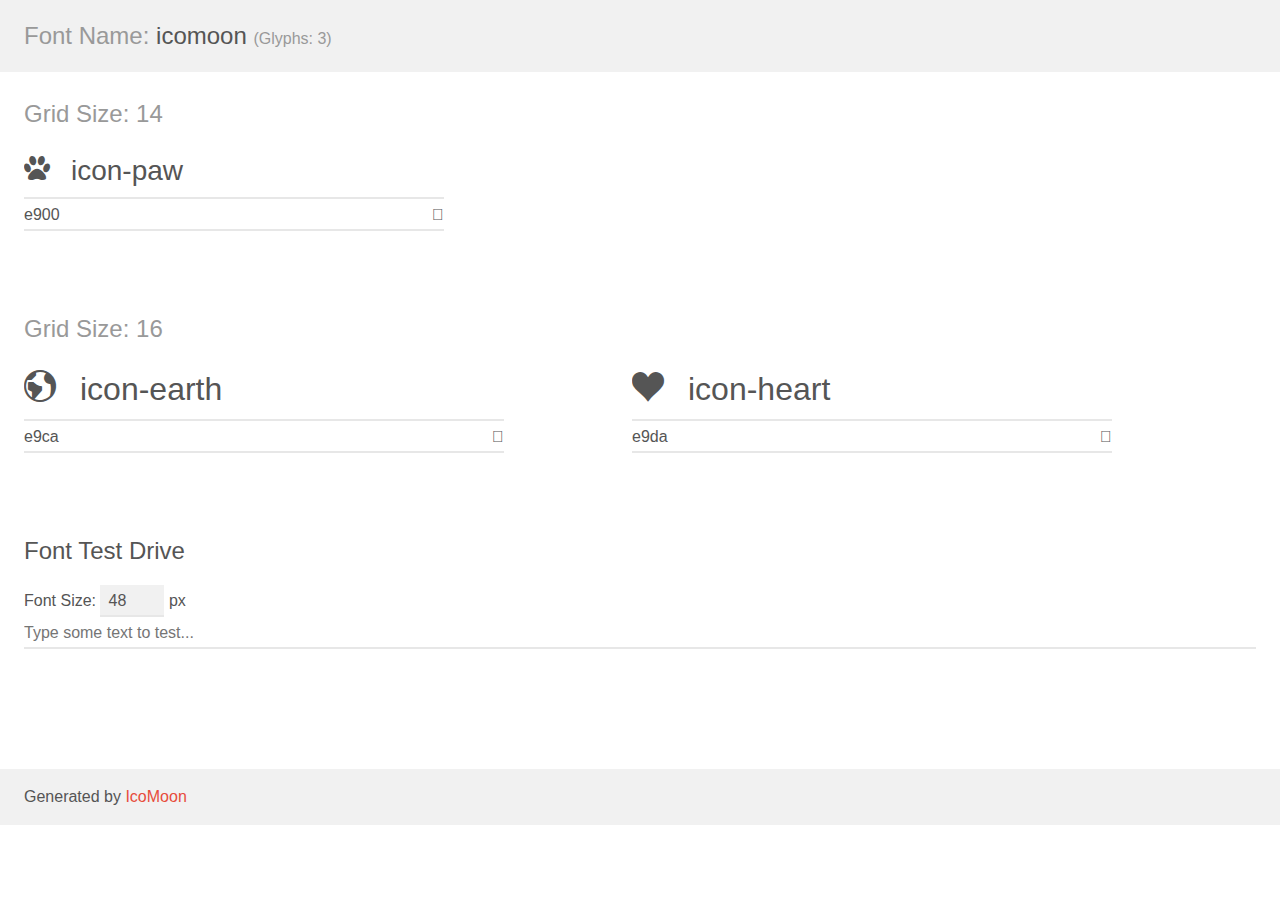
<file: assets/font/demo.html>
<!doctype html>
<html>
<head>
    <meta charset="utf-8">
    <title>IcoMoon Demo</title>
    <meta name="description" content="An Icon Font Generated By IcoMoon.io">
    <meta name="viewport" content="width=device-width, initial-scale=1">
    <link rel="stylesheet" href="demo-files/demo.css">
    <link rel="stylesheet" href="style.css"></head>
<body>
    <div class="bgc1 clearfix">
        <h1 class="mhmm mvm"><span class="fgc1">Font Name:</span> icomoon <small class="fgc1">(Glyphs:&nbsp;3)</small></h1>
    </div>
    <div class="clearfix mhl ptl">
        <h1 class="mvm mtn fgc1">Grid Size: 14</h1>
        <div class="glyph fs1">
            <div class="clearfix bshadow0 pbs">
                <span class="icon-paw">
                
                </span>
                <span class="mls"> icon-paw</span>
            </div>
            <fieldset class="fs0 size1of1 clearfix hidden-false">
                <input type="text" readonly value="e900" class="unit size1of2" />
                <input type="text" maxlength="1" readonly value="&#xe900;" class="unitRight size1of2 talign-right" />
            </fieldset>
            <div class="fs0 bshadow0 clearfix hidden-true">
                <span class="unit pvs fgc1">liga: </span>
                <input type="text" readonly value="" class="liga unitRight" />
            </div>
        </div>
    </div>
    <div class="clearfix mhl ptl">
        <h1 class="mvm mtn fgc1">Grid Size: 16</h1>
        <div class="glyph fs2">
            <div class="clearfix bshadow0 pbs">
                <span class="icon-earth">
                
                </span>
                <span class="mls"> icon-earth</span>
            </div>
            <fieldset class="fs0 size1of1 clearfix hidden-false">
                <input type="text" readonly value="e9ca" class="unit size1of2" />
                <input type="text" maxlength="1" readonly value="&#xe9ca;" class="unitRight size1of2 talign-right" />
            </fieldset>
            <div class="fs0 bshadow0 clearfix hidden-true">
                <span class="unit pvs fgc1">liga: </span>
                <input type="text" readonly value="earth, globe2" class="liga unitRight" />
            </div>
        </div>
        <div class="glyph fs2">
            <div class="clearfix bshadow0 pbs">
                <span class="icon-heart">
                
                </span>
                <span class="mls"> icon-heart</span>
            </div>
            <fieldset class="fs0 size1of1 clearfix hidden-false">
                <input type="text" readonly value="e9da" class="unit size1of2" />
                <input type="text" maxlength="1" readonly value="&#xe9da;" class="unitRight size1of2 talign-right" />
            </fieldset>
            <div class="fs0 bshadow0 clearfix hidden-true">
                <span class="unit pvs fgc1">liga: </span>
                <input type="text" readonly value="heart, like" class="liga unitRight" />
            </div>
        </div>
    </div>

    <!--[if gt IE 8]><!-->
    <div class="mhl clearfix mbl">
        <h1>Font Test Drive</h1>
        <label>
            Font Size: <input id="fontSize" type="number" class="textbox0 mbm"
            min="8" value="48" />
            px
        </label>
        <input id="testText" type="text" class="phl size1of1 mvl"
        placeholder="Type some text to test..." value=""/>
        <div id="testDrive" class="icon-">&nbsp;
        </div>
    </div>
    <!--<![endif]-->
    <div class="bgc1 clearfix">
        <p class="mhl">Generated by <a href="https://icomoon.io/app">IcoMoon</a></p>
    </div>

    <script src="demo-files/demo.js"></script>
</body>
</html>
</file>
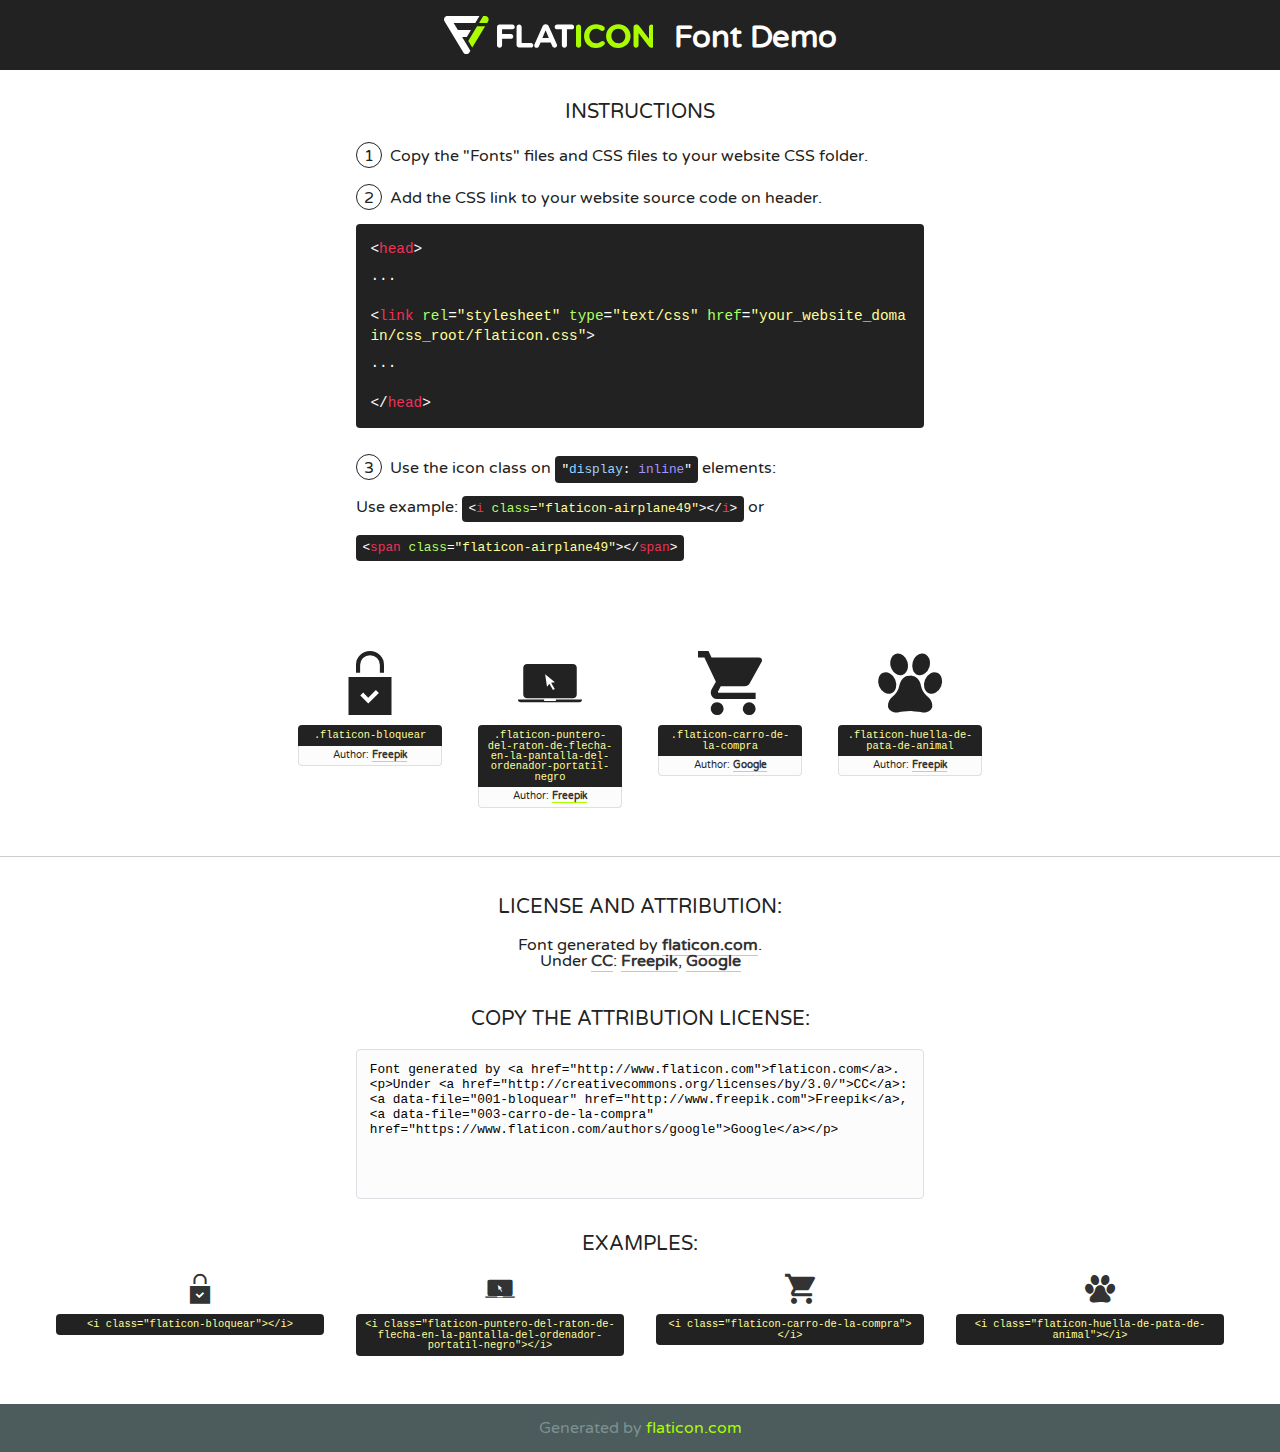
<file: assets/iconos1/font/flaticon.html>
<!DOCTYPE html>
<!--
  Flaticon icon font: Flaticon
  Creation date: 04/09/2017 18:51
-->
<html>
<!DOCTYPE html>
<html>

<head>
    <title>Flaticon WebFont</title>
    <link href="http://fonts.googleapis.com/css?family=Varela+Round" rel="stylesheet" type="text/css" />
    <link rel="stylesheet" type="text/css" href="flaticon.css">
    <meta charset="UTF-8">
    <style>
    html, body, div, span, applet, object, iframe,
    h1, h2, h3, h4, h5, h6, p, blockquote, pre,
    a, abbr, acronym, address, big, cite, code,
    del, dfn, em, img, ins, kbd, q, s, samp,
    small, strike, strong, sub, sup, tt, var,
    b, u, i, center,
    dl, dt, dd, ol, ul, li,
    fieldset, form, label, legend,
    table, caption, tbody, tfoot, thead, tr, th, td,
    article, aside, canvas, details, embed, 
    figure, figcaption, footer, header, hgroup, 
    menu, nav, output, ruby, section, summary,
    time, mark, audio, video {
        margin: 0;
        padding: 0;
        border: 0;
        font-size: 100%;
        font: inherit;
        vertical-align: baseline;
    }
    /* HTML5 display-role reset for older browsers */
    article, aside, details, figcaption, figure, 
    footer, header, hgroup, menu, nav, section {
        display: block;
    }
    body {
        line-height: 1;
    }
    ol, ul {
        list-style: none;
    }
    blockquote, q {
        quotes: none;
    }
    blockquote:before, blockquote:after,
    q:before, q:after {
        content: '';
        content: none;
    }
    table {
        border-collapse: collapse;
        border-spacing: 0;
    }
    body {
        font-family: 'Varela Round', Helvetica, Arial, sans-serif;
        font-size: 16px;
        color: #222;
    }
    a {
        color: #333;
        border-bottom: 1px solid #a9fd00;
        font-weight: bold;
        text-decoration: none;
    }
    * {
        -moz-box-sizing: border-box;
        -webkit-box-sizing: border-box;
        box-sizing: border-box;
        margin: 0;
        padding: 0;
    }
    [class^="flaticon-"]:before, [class*=" flaticon-"]:before, [class^="flaticon-"]:after, [class*=" flaticon-"]:after {
        font-family: Flaticon;
        font-size: 30px;
        font-style: normal;
        margin-left: 20px;
        color: #333;
    }
    .wrapper {
        max-width: 600px;
        margin: auto;
        padding: 0 1em;
    }
    .title {
        font-size: 1.25em;
        text-align: center;
        margin-bottom: 1em;
        text-transform: uppercase;
    }
    header {
        text-align: center;
        background-color: #222;
        color: #fff;
        padding: 1em;
    }
    header .logo {
        width: 210px;
        height: 38px;
        display: inline-block;
        vertical-align: middle;
        margin-right: 1em;
        border: none;
    }
    header strong {
        font-size: 1.95em;
        font-weight: bold;
        vertical-align: middle;
        margin-top: 5px;
        display: inline-block;
    }
    .demo {
        margin: 2em auto;
        line-height: 1.25em;
    }
    .demo ul li {
        margin-bottom: 1em;
    }
    .demo ul li .num {
        color: #222;
        border-radius: 20px;
        display: inline-block;
        width: 26px;
        padding: 3px;
        height: 26px;
        text-align: center;
        margin-right: 0.5em;
        border: 1px solid #222;
    }
    .demo ul li code {
        background-color: #222;
        border-radius: 4px;
        padding: 0.25em 0.5em;
        display: inline-block;
        color: #fff;
        font-family: Consolas,Monaco,Lucida Console,Liberation Mono,DejaVu Sans Mono,Bitstream Vera Sans Mono,Courier New, monospace;
        font-weight: lighter;
        margin-top: 1em;
        font-size: 0.8em;
        word-break: break-all;
    }
    .demo ul li code.big {
        padding: 1em;
        font-size: 0.9em;
    }
    .demo ul li code .red {
        color: #EF3159;
    }
    .demo ul li code .green {
        color: #ACFF65;
    }
    .demo ul li code .yellow {
        color: #FFFF99;
    }
    .demo ul li code .blue {
        color: #99D3FF;
    }
    .demo ul li code .purple {
        color: #A295FF;
    }
    .demo ul li code .dots {
        margin-top: 0.5em;
        display: block;
    }
    #glyphs {
        border-bottom: 1px solid #ccc;
        padding: 2em 0;
        text-align: center;
    }
    .glyph {
        display: inline-block;
        width: 9em;
        margin: 1em;
        text-align: center;
        vertical-align: top;
        background: #FFF;
    }
    .glyph .glyph-icon {
        padding: 10px;
        display: block;
        font-family:"Flaticon";
        font-size: 64px;
        line-height: 1;
    }
    .glyph .glyph-icon:before {
        font-size: 64px;
        color: #222;
        margin-left: 0;
    }
    .class-name {
        font-size: 0.65em;
        background-color: #222;
        color: #fff;
        border-radius: 4px 4px 0 0;
        padding: 0.5em;
        color: #FFFF99;
        font-family: Consolas,Monaco,Lucida Console,Liberation Mono,DejaVu Sans Mono,Bitstream Vera Sans Mono,Courier New, monospace;
    }
    .author-name {
        font-size: 0.6em;
        background-color: #fcfcfd;
        border: 1px solid #DEDEE4;
        border-top: 0;
        border-radius: 0 0 4px 4px;
        padding: 0.5em;
    }
    .class-name:last-child {
        font-size: 10px;
        color:#888;
    }
    .class-name:last-child a {
        font-size: 10px;
        color:#555;
    }
    .class-name:last-child a:hover {
        color:#a9fd00;
    }
    .glyph > input {
        display: block;
        width: 100px;
        margin: 5px auto;
        text-align: center;
        font-size: 12px;
        cursor: text;
    }
    .glyph > input.icon-input {
        font-family:"Flaticon";
        font-size: 16px;
        margin-bottom: 10px;
    }
    .attribution .title {
        margin-top: 2em;
    }
    .attribution textarea {
        background-color: #fcfcfd;
        padding: 1em;
        border: none;
        box-shadow: none;
        border: 1px solid #DEDEE4;
        border-radius: 4px;
        resize: none;
        width: 100%;
        height: 150px;
        font-size: 0.8em;
        font-family: Consolas,Monaco,Lucida Console,Liberation Mono,DejaVu Sans Mono,Bitstream Vera Sans Mono,Courier New, monospace;
        -webkit-appearance: none;
    }
    .iconsuse {
        margin: 2em auto;
        text-align: center;
        max-width: 1200px;
    }
    .iconsuse:after {
        content: '';
        display: table;
        clear: both;
    }
    .iconsuse .image {
        float: left;
        width: 25%;
        padding: 0 1em;
    }
    .iconsuse .image p {
        margin-bottom: 1em;
    }
    .iconsuse .image span {
        display: block;
        font-size: 0.65em;
        background-color: #222;
        color: #fff;
        border-radius: 4px;
        padding: 0.5em;
        color: #FFFF99;
        margin-top: 1em;
        font-family: Consolas,Monaco,Lucida Console,Liberation Mono,DejaVu Sans Mono,Bitstream Vera Sans Mono,Courier New, monospace;
    }
    #footer {
        text-align: center;
        background-color: #4C5B5C;
        color: #7c9192;
        padding: 1em;
    }
    #footer a {
        border: none;
        color: #a9fd00;
        font-weight: normal;
    }
    @media (max-width: 960px) {
        .iconsuse .image {
            width: 50%;
        }
    }
    @media (max-width: 560px) {
        .iconsuse .image {
            width: 100%;
        }
    }
    </style>
</head>

<body class="characters-off">

    <header>
        <a href="http://www.flaticon.com" target="_blank" class="logo">
            <svg version="1.1" xmlns="http://www.w3.org/2000/svg" xmlns:xlink="http://www.w3.org/1999/xlink" xmlns:a="http://ns.adobe.com/AdobeSVGViewerExtensions/3.0/" viewBox="0 0 560.875 102.036" enable-background="new 0 0 560.875 102.036" xml:space="preserve">
                <defs>
                </defs>
                <g>
                    <g class="letters">
                        <path fill="#ffffff" d="M141.596,29.675c0-3.777,2.985-6.767,6.764-6.767h34.438c3.426,0,6.15,2.728,6.15,6.15
                        c0,3.43-2.724,6.149-6.15,6.149h-27.674v13.091h23.719c3.429,0,6.151,2.724,6.151,6.15c0,3.43-2.723,6.149-6.151,6.149h-23.719
                        v17.574c0,3.773-2.986,6.761-6.764,6.761c-3.779,0-6.764-2.989-6.764-6.761V29.675z"></path>
                        <path fill="#ffffff" d="M193.844,29.149c0-3.781,2.985-6.767,6.764-6.767c3.776,0,6.763,2.985,6.763,6.767v42.957h25.039
                        c3.426,0,6.149,2.726,6.149,6.153c0,3.425-2.723,6.15-6.149,6.15h-31.802c-3.779,0-6.764-2.986-6.764-6.768V29.149z"></path>
                        <path fill="#ffffff" d="M241.891,75.71l21.438-48.407c1.492-3.341,4.215-5.357,7.906-5.357h0.792
                        c3.686,0,6.323,2.017,7.815,5.357l21.439,48.407c0.436,0.967,0.701,1.845,0.701,2.723c0,3.602-2.809,6.501-6.414,6.501
                        c-3.161,0-5.269-1.845-6.499-4.655l-4.132-9.661h-27.059l-4.301,10.102c-1.144,2.631-3.426,4.214-6.237,4.214
                        c-3.517,0-6.24-2.81-6.24-6.325C241.1,77.64,241.451,76.677,241.891,75.71z M279.932,58.666l-8.521-20.297l-8.526,20.297H279.932
                        z"></path>
                        <path fill="#ffffff" d="M314.864,35.387H301.86c-3.429,0-6.239-2.813-6.239-6.238c0-3.429,2.811-6.24,6.239-6.24h39.533
                        c3.426,0,6.237,2.811,6.237,6.24c0,3.425-2.811,6.238-6.237,6.238h-13.001v42.785c0,3.773-2.99,6.761-6.764,6.761
                        c-3.779,0-6.764-2.989-6.764-6.761V35.387z"></path>
                        <path fill="#A9FD00" d="M352.615,29.149c0-3.781,2.985-6.767,6.767-6.767c3.774,0,6.761,2.985,6.761,6.767v49.024
                        c0,3.773-2.987,6.761-6.761,6.761c-3.781,0-6.767-2.989-6.767-6.761V29.149z"></path>
                        <path fill="#A9FD00" d="M374.132,53.836v-0.179c0-17.481,13.178-31.801,32.065-31.801c9.22,0,15.459,2.458,20.557,6.238
                        c1.402,1.054,2.637,2.985,2.637,5.357c0,3.692-2.985,6.59-6.681,6.59c-1.845,0-3.071-0.702-4.044-1.319
                        c-3.776-2.813-7.729-4.393-12.562-4.393c-10.364,0-17.831,8.611-17.831,19.154v0.173c0,10.542,7.291,19.329,17.831,19.329
                        c5.715,0,9.492-1.756,13.359-4.834c1.049-0.874,2.458-1.491,4.039-1.491c3.429,0,6.325,2.813,6.325,6.236
                        c0,2.106-1.056,3.78-2.282,4.834c-5.539,4.834-12.036,7.733-21.878,7.733C387.572,85.464,374.132,71.493,374.132,53.836z"></path>
                        <path fill="#A9FD00" d="M433.009,53.836v-0.179c0-17.481,13.79-31.801,32.766-31.801c18.981,0,32.592,14.143,32.592,31.628v0.173
                        c0,17.483-13.785,31.807-32.769,31.807C446.625,85.464,433.009,71.32,433.009,53.836z M484.224,53.836v-0.179
                        c0-10.539-7.725-19.326-18.626-19.326c-10.893,0-18.449,8.611-18.449,19.154v0.173c0,10.542,7.73,19.329,18.626,19.329
                        C476.676,72.986,484.224,64.378,484.224,53.836z"></path>
                        <path fill="#A9FD00" d="M506.233,29.321c0-3.774,2.99-6.763,6.767-6.763h1.401c3.252,0,5.183,1.583,7.029,3.953l26.093,34.265
                        V29.059c0-3.692,2.99-6.677,6.681-6.677c3.683,0,6.671,2.985,6.671,6.677v48.934c0,3.78-2.987,6.765-6.764,6.765h-0.436
                        c-3.257,0-5.188-1.581-7.034-3.953l-27.056-35.492v32.944c0,3.687-2.985,6.676-6.678,6.676c-3.683,0-6.673-2.989-6.673-6.676
                        V29.321z"></path>
                    </g>
                    <g class="insignia">
                        <path fill="#ffffff" d="M48.372,56.137h12.517l11.156-18.537H37.186L25.688,18.539h57.825L94.668,0H9.271
                        C5.925,0,2.842,1.801,1.198,4.716c-1.644,2.907-1.593,6.482,0.134,9.343l50.38,83.501c1.678,2.781,4.689,4.476,7.938,4.476
                        c3.246,0,6.257-1.695,7.935-4.476l2.898-4.804L48.372,56.137z"></path>
                        <g class="i">
                            <path fill="#A9FD00" d="M93.575,18.539h0.031v0.004l21.652,0.004l2.705-4.488c1.727-2.861,1.778-6.436,0.133-9.343
                            C116.454,1.801,113.371,0,110.026,0h-5.294L93.575,18.539z"></path>
                            <polygon fill="#A9FD00" points="88.291,27.356 64.725,66.486 75.519,84.404 109.942,27.356"></polygon>
                        </g>
                    </g>
                </g>
            </svg>
        </a>
        <strong>Font Demo</strong>
    </header>


    <section class="demo wrapper">

        <p class="title">Instructions</p>

        <ul>
            <li>
                <span class="num">1</span>Copy the "Fonts" files and CSS files to your website CSS folder.
            </li>
            <li>
                <span class="num">2</span>Add the CSS link to your website source code on header.
                <code class="big">
                    &lt;<span class="red">head</span>&gt;
                    <br/><span class="dots">...</span>
                    <br/>&lt;<span class="red">link</span> <span class="green">rel</span>=<span class="yellow">"stylesheet"</span> <span class="green">type</span>=<span class="yellow">"text/css"</span> <span class="green">href</span>=<span class="yellow">"your_website_domain/css_root/flaticon.css"</span>&gt;
                    <br/><span class="dots">...</span>
                    <br/>&lt;/<span class="red">head</span>&gt;
                </code>
            </li>

            <li>
                <p>
                    <span class="num">3</span>Use the icon class on <code>"<span class="blue">display</span>:<span class="purple"> inline</span>"</code> elements:
                    <br />
                    Use example: <code>&lt;<span class="red">i</span> <span class="green">class</span>=<span class="yellow">&quot;flaticon-airplane49&quot;</span>&gt;&lt;/<span class="red">i</span>&gt;</code> or <code>&lt;<span class="red">span</span> <span class="green">class</span>=<span class="yellow">&quot;flaticon-airplane49&quot;</span>&gt;&lt;/<span class="red">span</span>&gt;</code>
            </li>
        </ul>

    </section>




   <section id="glyphs">          
    
      
        <div class="glyph"><div class="glyph-icon flaticon-bloquear"></div>
            <div class="class-name">.flaticon-bloquear</div>
            <div class="author-name">Author: <a data-file="001-bloquear" href="http://www.freepik.com">Freepik</a> </div> 
        </div>        
        
        <div class="glyph"><div class="glyph-icon flaticon-puntero-del-raton-de-flecha-en-la-pantalla-del-ordenador-portatil-negro"></div>
            <div class="class-name">.flaticon-puntero-del-raton-de-flecha-en-la-pantalla-del-ordenador-portatil-negro</div>
            <div class="author-name">Author: <a data-file="002-puntero-del-raton-de-flecha-en-la-pantalla-del-ordenador-portatil-negro" href="http://www.freepik.com">Freepik</a> </div> 
        </div>        
        
        <div class="glyph"><div class="glyph-icon flaticon-carro-de-la-compra"></div>
            <div class="class-name">.flaticon-carro-de-la-compra</div>
            <div class="author-name">Author: <a data-file="003-carro-de-la-compra" href="https://www.flaticon.com/authors/google">Google</a> </div> 
        </div>        
        
        <div class="glyph"><div class="glyph-icon flaticon-huella-de-pata-de-animal"></div>
            <div class="class-name">.flaticon-huella-de-pata-de-animal</div>
            <div class="author-name">Author: <a data-file="004-huella-de-pata-de-animal" href="http://www.freepik.com">Freepik</a> </div> 
        </div>        
        

    </section>



    <section class="attribution wrapper"   style="text-align:center;">

      <div class="title">License and attribution:</div><div class="attrDiv">Font generated by <a href="http://www.flaticon.com">flaticon.com</a>. <div><p>Under <a href="http://creativecommons.org/licenses/by/3.0/">CC</a>: <a data-file="001-bloquear" href="http://www.freepik.com">Freepik</a>, <a data-file="003-carro-de-la-compra" href="https://www.flaticon.com/authors/google">Google</a></p>  </div>
      </div>
      <div class="title">Copy the Attribution License:</div>

    <textarea onclick="this.focus();this.select();">Font generated by &lt;a href=&quot;http://www.flaticon.com&quot;&gt;flaticon.com&lt;/a&gt;. <p>Under <a href="http://creativecommons.org/licenses/by/3.0/">CC</a>: <a data-file="001-bloquear" href="http://www.freepik.com">Freepik</a>, <a data-file="003-carro-de-la-compra" href="https://www.flaticon.com/authors/google">Google</a></p>  
     </textarea>

    </section>

    <section class="iconsuse">

          <div class="title">Examples:</div>            
             
            <div class="image">
                <p>
                    <i class="glyph-icon flaticon-bloquear"></i> 
                    <span>&lt;i class=&quot;flaticon-bloquear&quot;&gt;&lt;/i&gt;</span>
                </p>
            </div>
            
            <div class="image">
                <p>
                    <i class="glyph-icon flaticon-puntero-del-raton-de-flecha-en-la-pantalla-del-ordenador-portatil-negro"></i> 
                    <span>&lt;i class=&quot;flaticon-puntero-del-raton-de-flecha-en-la-pantalla-del-ordenador-portatil-negro&quot;&gt;&lt;/i&gt;</span>
                </p>
            </div>
            
            <div class="image">
                <p>
                    <i class="glyph-icon flaticon-carro-de-la-compra"></i> 
                    <span>&lt;i class=&quot;flaticon-carro-de-la-compra&quot;&gt;&lt;/i&gt;</span>
                </p>
            </div>
            
            <div class="image">
                <p>
                    <i class="glyph-icon flaticon-huella-de-pata-de-animal"></i> 
                    <span>&lt;i class=&quot;flaticon-huella-de-pata-de-animal&quot;&gt;&lt;/i&gt;</span>
                </p>
            </div>
                       
        </div>
                            
    </section>

<div id="footer">
    <div>Generated by <a href="http://www.flaticon.com">flaticon.com</a>
    </div>
</div>



</body>
</html>
</file>
<file: assets/font/demo-files/demo.css>
body {
  padding: 0;
  margin: 0;
  font-family: sans-serif;
  font-size: 1em;
  line-height: 1.5;
  color: #555;
  background: #fff;
}
h1 {
  font-size: 1.5em;
  font-weight: normal;
}
small {
  font-size: .66666667em;
}
a {
  color: #e74c3c;
  text-decoration: none;
}
a:hover, a:focus {
  box-shadow: 0 1px #e74c3c;
}
.bshadow0, input {
  box-shadow: inset 0 -2px #e7e7e7;
}
input:hover {
  box-shadow: inset 0 -2px #ccc;
}
input, fieldset {
  font-family: sans-serif;
  font-size: 1em;
  margin: 0;
  padding: 0;
  border: 0;
}
input {
  color: inherit;
  line-height: 1.5;
  height: 1.5em;
  padding: .25em 0;
}
input:focus {
  outline: none;
  box-shadow: inset 0 -2px #449fdb;
}
.glyph {
  font-size: 16px;
  width: 15em;
  padding-bottom: 1em;
  margin-right: 4em;
  margin-bottom: 1em;
  float: left;
  overflow: hidden;
}
.liga {
  width: 80%;
  width: calc(100% - 2.5em);
}
.talign-right {
  text-align: right;
}
.talign-center {
  text-align: center;
}
.bgc1 {
  background: #f1f1f1;
}
.fgc1 {
  color: #999;
}
.fgc0 {
  color: #000;
}
p {
  margin-top: 1em;
  margin-bottom: 1em;
}
.mvm {
  margin-top: .75em;
  margin-bottom: .75em;
}
.mtn {
  margin-top: 0;
}
.mtl, .mal {
  margin-top: 1.5em;
}
.mbl, .mal {
  margin-bottom: 1.5em;
}
.mal, .mhl {
  margin-left: 1.5em;
  margin-right: 1.5em;
}
.mhmm {
  margin-left: 1em;
  margin-right: 1em;
}
.mls {
  margin-left: .25em;
}
.ptl {
  padding-top: 1.5em;
}
.pbs, .pvs {
  padding-bottom: .25em;
}
.pvs, .pts {
  padding-top: .25em;
}
.unit {
  float: left;
}
.unitRight {
  float: right;
}
.size1of2 {
  width: 50%;
}
.size1of1 {
  width: 100%;
}
.clearfix:before, .clearfix:after {
  content: " ";
  display: table;
}
.clearfix:after {
  clear: both;
}
.hidden-true {
  display: none;
}
.textbox0 {
  width: 3em;
  background: #f1f1f1;
  padding: .25em .5em;
  line-height: 1.5;
  height: 1.5em;
}
#testDrive {
  display: block;
  padding-top: 24px;
  line-height: 1.5;
}
.fs0 {
  font-size: 16px;
}
.fs1 {
  font-size: 28px;
}
.fs2 {
  font-size: 32px;
}
</file>
<file: assets/font/style.css>
@font-face {
  font-family: 'icomoon';
  src:  url('fonts/icomoon.eot?ken79z');
  src:  url('fonts/icomoon.eot?ken79z#iefix') format('embedded-opentype'),
    url('fonts/icomoon.ttf?ken79z') format('truetype'),
    url('fonts/icomoon.woff?ken79z') format('woff'),
    url('fonts/icomoon.svg?ken79z#icomoon') format('svg');
  font-weight: normal;
  font-style: normal;
}

[class^="icon-"], [class*=" icon-"] {
  /* use !important to prevent issues with browser extensions that change fonts */
  font-family: 'icomoon' !important;
  speak: none;
  font-style: normal;
  font-weight: normal;
  font-variant: normal;
  text-transform: none;
  line-height: 1;

  /* Better Font Rendering =========== */
  -webkit-font-smoothing: antialiased;
  -moz-osx-font-smoothing: grayscale;
}

.icon-paw:before {
  content: "\e900";
}
.icon-earth:before {
  content: "\e9ca";
}
.icon-heart:before {
  content: "\e9da";
}
</file>
<file: assets/iconos1/font/flaticon.css>
/*
  	Flaticon icon font: Flaticon
  	Creation date: 04/09/2017 18:51
  	*/

@font-face {
  font-family: "Flaticon";
  src: url("./Flaticon.eot");
  src: url("./Flaticon.eot?#iefix") format("embedded-opentype"),
       url("./Flaticon.woff") format("woff"),
       url("./Flaticon.ttf") format("truetype"),
       url("./Flaticon.svg#Flaticon") format("svg");
  font-weight: normal;
  font-style: normal;
}

@media screen and (-webkit-min-device-pixel-ratio:0) {
  @font-face {
    font-family: "Flaticon";
    src: url("./Flaticon.svg#Flaticon") format("svg");
  }
}

[class^="flaticon-"]:before, [class*=" flaticon-"]:before,
[class^="flaticon-"]:after, [class*=" flaticon-"]:after {   
  font-family: Flaticon;
        font-size: 20px;
font-style: normal;
margin-left: 20px;
}

.flaticon-bloquear:before { content: "\f100"; }
.flaticon-puntero-del-raton-de-flecha-en-la-pantalla-del-ordenador-portatil-negro:before { content: "\f101"; }
.flaticon-carro-de-la-compra:before { content: "\f102"; }
.flaticon-huella-de-pata-de-animal:before { content: "\f103"; }
</file>
